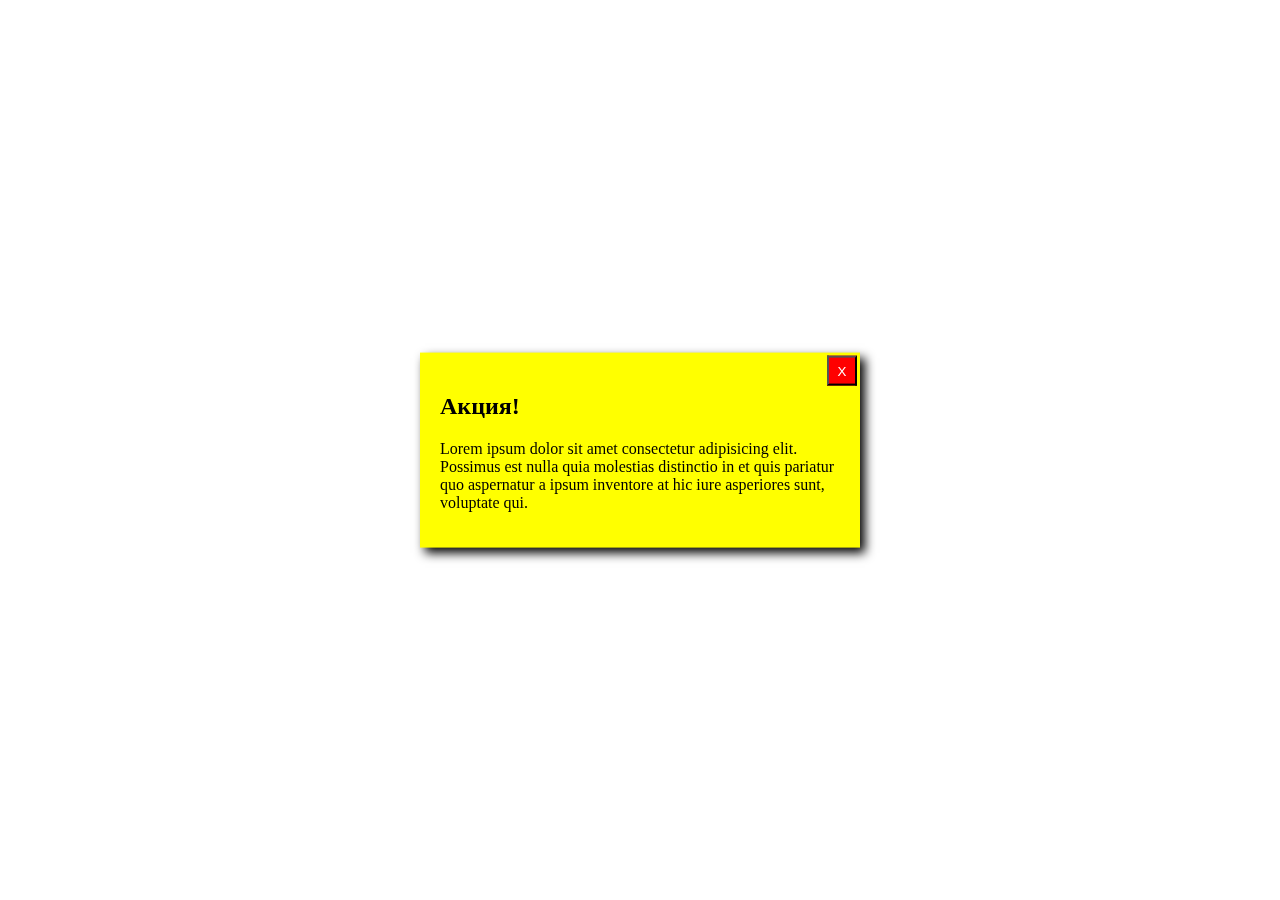
<file: Homework 1.5/task 5.1 Ayazhan/index.htm>
<!DOCTYPE html>
<html lang="en">
<head>
  <meta charset="UTF-8">
  <meta http-equiv="X-UA-Compatible" content="IE=edge">
  <meta name="viewport" content="width=device-width, initial-scale=1.0">
  <title>Document</title>
  <link rel="stylesheet" href="css/style.css">
</head>
<body>
    <div class="popup">
      <h2>Акция!</h2>
      <p>Lorem ipsum dolor sit amet consectetur adipisicing elit. Possimus est nulla quia molestias distinctio in et quis pariatur quo aspernatur a ipsum inventore at hic iure asperiores sunt, voluptate qui.</p>
      <button class="close">
        X
      </button>
    </div>
</body>
</html>
</file>
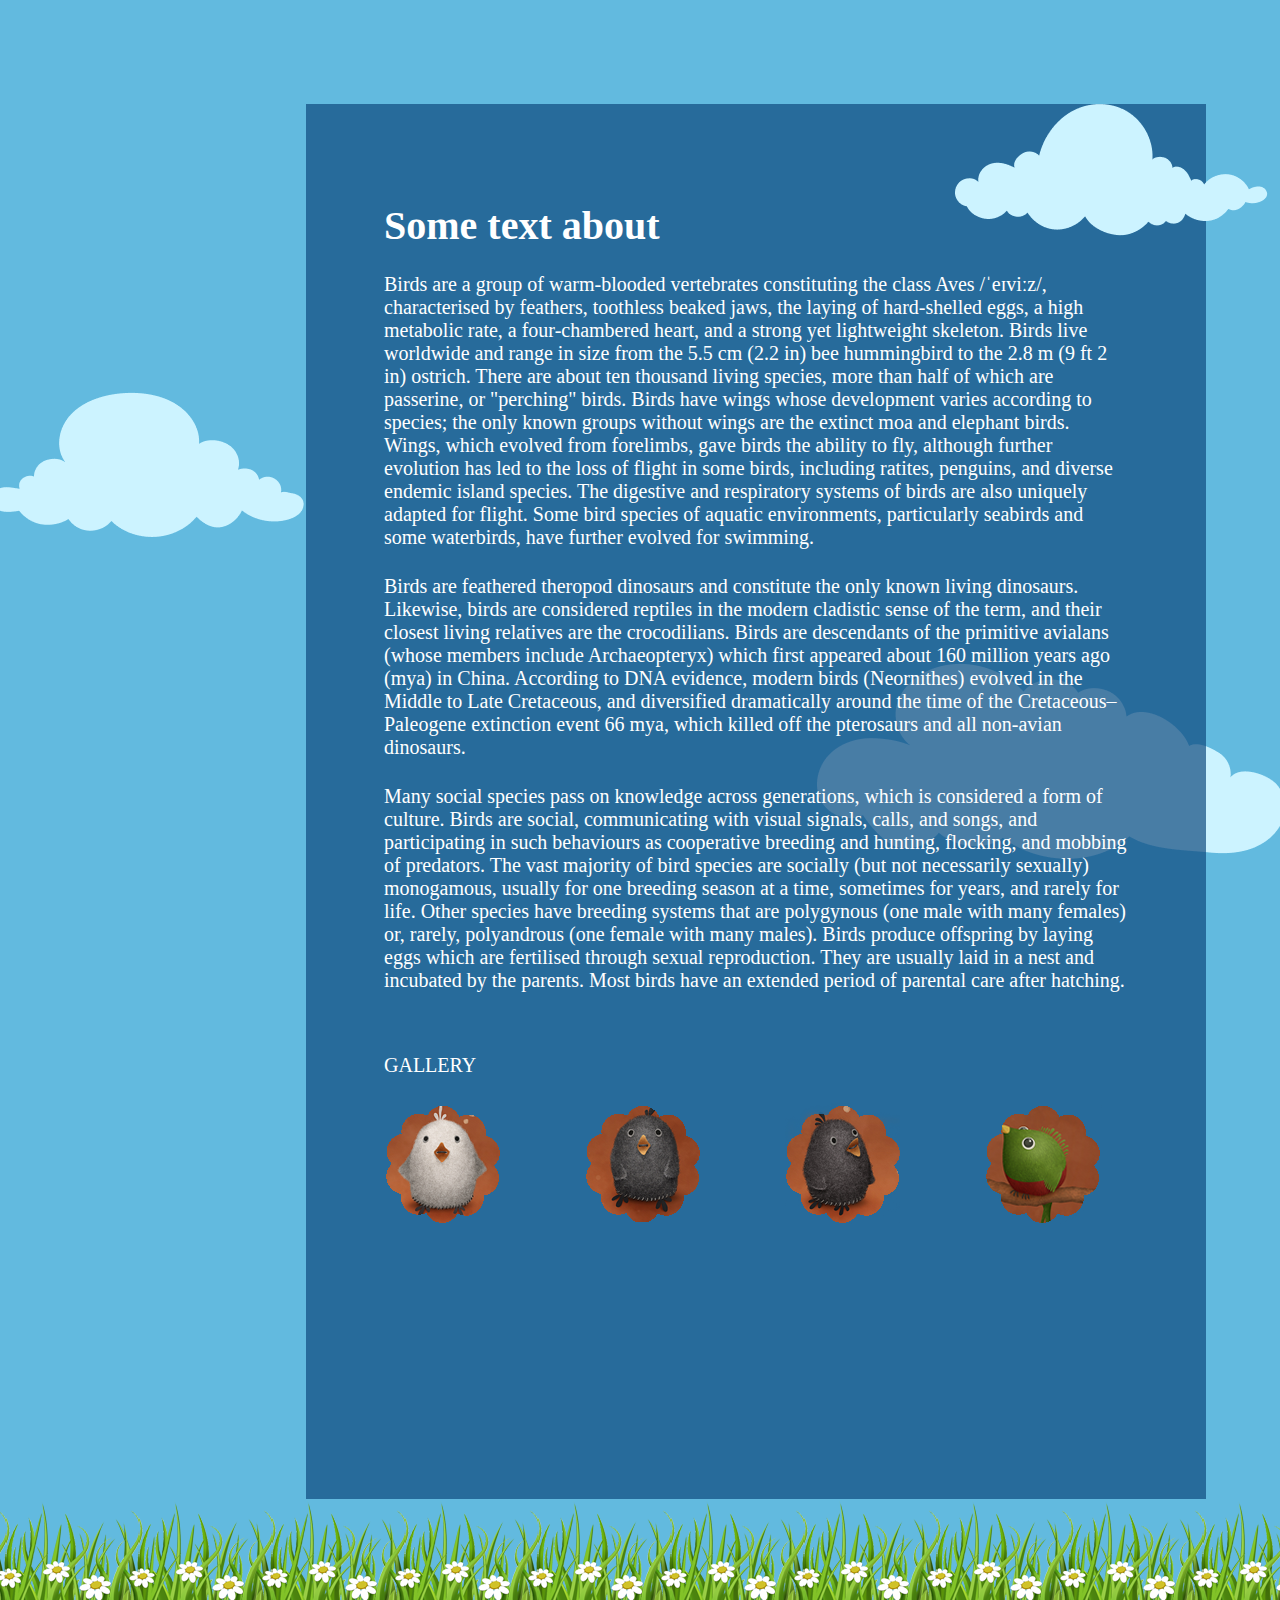
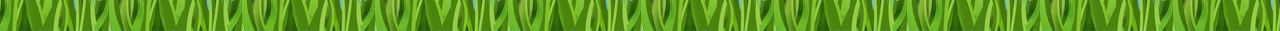
<file: Homework 1.5/task 5.3 Ayazhan/index.html>
<!DOCTYPE html>
<html lang="en">
<head>
  <meta charset="UTF-8">
  <meta http-equiv="X-UA-Compatible" content="IE=edge">
  <meta name="viewport" content="width=device-width, initial-scale=1.0">
  <title>Document</title>
  <link rel="stylesheet" href="css/style.css">
</head>
<body>
  <div class="container">
    <img class="cloud_1" src="img/path16.png" alt="">
    <img class="cloud_2" src="img/path96.png" alt="">
    <img class="cloud_3" src="img/path232.png" alt="">
  </div>
  <div class="blue">
    <h1>Some text about</h1>
    <p>Birds are a group of warm-blooded vertebrates constituting the class Aves /ˈeɪviːz/, characterised by feathers, toothless beaked jaws, the laying of hard-shelled eggs, a high metabolic rate, a four-chambered heart, and a strong yet lightweight skeleton. Birds live worldwide and range in size from the 5.5 cm (2.2 in) bee hummingbird to the 2.8 m (9 ft 2 in) ostrich. There are about ten thousand living species, more than half of which are passerine, or "perching" birds. Birds have wings whose development varies according to species; the only known groups without wings are the extinct moa and elephant birds. Wings, which evolved from forelimbs, gave birds the ability to fly, although further evolution has led to the loss of flight in some birds, including ratites, penguins, and diverse endemic island species. The digestive and respiratory systems of birds are also uniquely adapted for flight. Some bird species of aquatic environments, particularly seabirds and some waterbirds, have further evolved for swimming.</p>
    <p>Birds are feathered theropod dinosaurs and constitute the only known living dinosaurs. Likewise, birds are considered reptiles in the modern cladistic sense of the term, and their closest living relatives are the crocodilians. Birds are descendants of the primitive avialans (whose members include Archaeopteryx) which first appeared about 160 million years ago (mya) in China. According to DNA evidence, modern birds (Neornithes) evolved in the Middle to Late Cretaceous, and diversified dramatically around the time of the Cretaceous–Paleogene extinction event 66 mya, which killed off the pterosaurs and all non-avian dinosaurs.</p>
    <p>Many social species pass on knowledge across generations, which is considered a form of culture. Birds are social, communicating with visual signals, calls, and songs, and participating in such behaviours as cooperative breeding and hunting, flocking, and mobbing of predators. The vast majority of bird species are socially (but not necessarily sexually) monogamous, usually for one breeding season at a time, sometimes for years, and rarely for life. Other species have breeding systems that are polygynous (one male with many females) or, rarely, polyandrous (one female with many males). Birds produce offspring by laying eggs which are fertilised through sexual reproduction. They are usually laid in a nest and incubated by the parents. Most birds have an extended period of parental care after hatching.</p>
    <p class="Gallery">GALLERY</p>
    <img src="img/bird4.png" alt="">
    <img src="img/bird3.png" alt="">
    <img src="img/bird2.png" alt="">
    <img src="img/bird1.png" alt="">
  </div>
  <div class="grass"></div>
</body>
</html>
</file>
<file: Homework 1.5/task 5.1 Ayazhan/css/style.css>
.popup{
  width: 400px;
  padding: 20px;
  background-color: yellow;
  position: fixed;
  top:50%;
  left: 50%;
  transform: translate(-50%,-50%);
  box-shadow: 5px 5px 10px #000;
}
.close{
  top: 3px;
  right: 3px;
  position: absolute;
  width: 30px;
  height: 30px;
  padding: 5px;
  background:red;
  color: white;

}
</file>
<file: Homework 1.5/task 5.3 Ayazhan/css/style.css>
*{
  margin: 0;
  padding: 0;
  box-sizing: border-box;
}
body{
  background-color: hsl(198, 66%, 63%);
}
.container{
  position: relative;
  max-width: 900px;
  margin: auto;
}
.cloud_1 {
  position: absolute;
  right: -177.89px;
  z-index: 1;
}
.cloud_2{
  position: absolute;
  left: -200px;
  top: 287.88px;
}
.cloud_3{
  position: absolute;
  right: -195px;
  top: 558.91px;
}
.blue{
  position: relative;
  background-color: #0E497EB2;
  max-width: 900px;
  height: 1395px;
  margin-top: 104px;
  margin-left: 306px;
  padding-right: 79px;

}
.blue h1{
  font-family: 'Play';
font-style: normal;
font-weight: 700;
font-size: 40px;
line-height: 46px;
color: #FFFFFF;
padding-left: 78px;
padding-bottom: 24px;
padding-top: 99px;
}
.blue p{
  font-family: 'Play';
font-style: normal;
font-weight: 400;
font-size: 20px;
line-height: 23px;
color: #FFFFFF;
padding-bottom: 26px;
padding-left: 78px;
}
.Gallery{
padding-top: 36px;
padding-bottom: 51px;
font-family: 'Play';
font-style: normal;
font-weight: 700;
font-size: 32px;
line-height: 37px;
color: #FFFFFF;
}
.blue img{
  padding-left: 78px;
}
.grass{
  background-image: url(../img/grass.png);
  width: 2000px;
  height: 132px;
}
</file>
